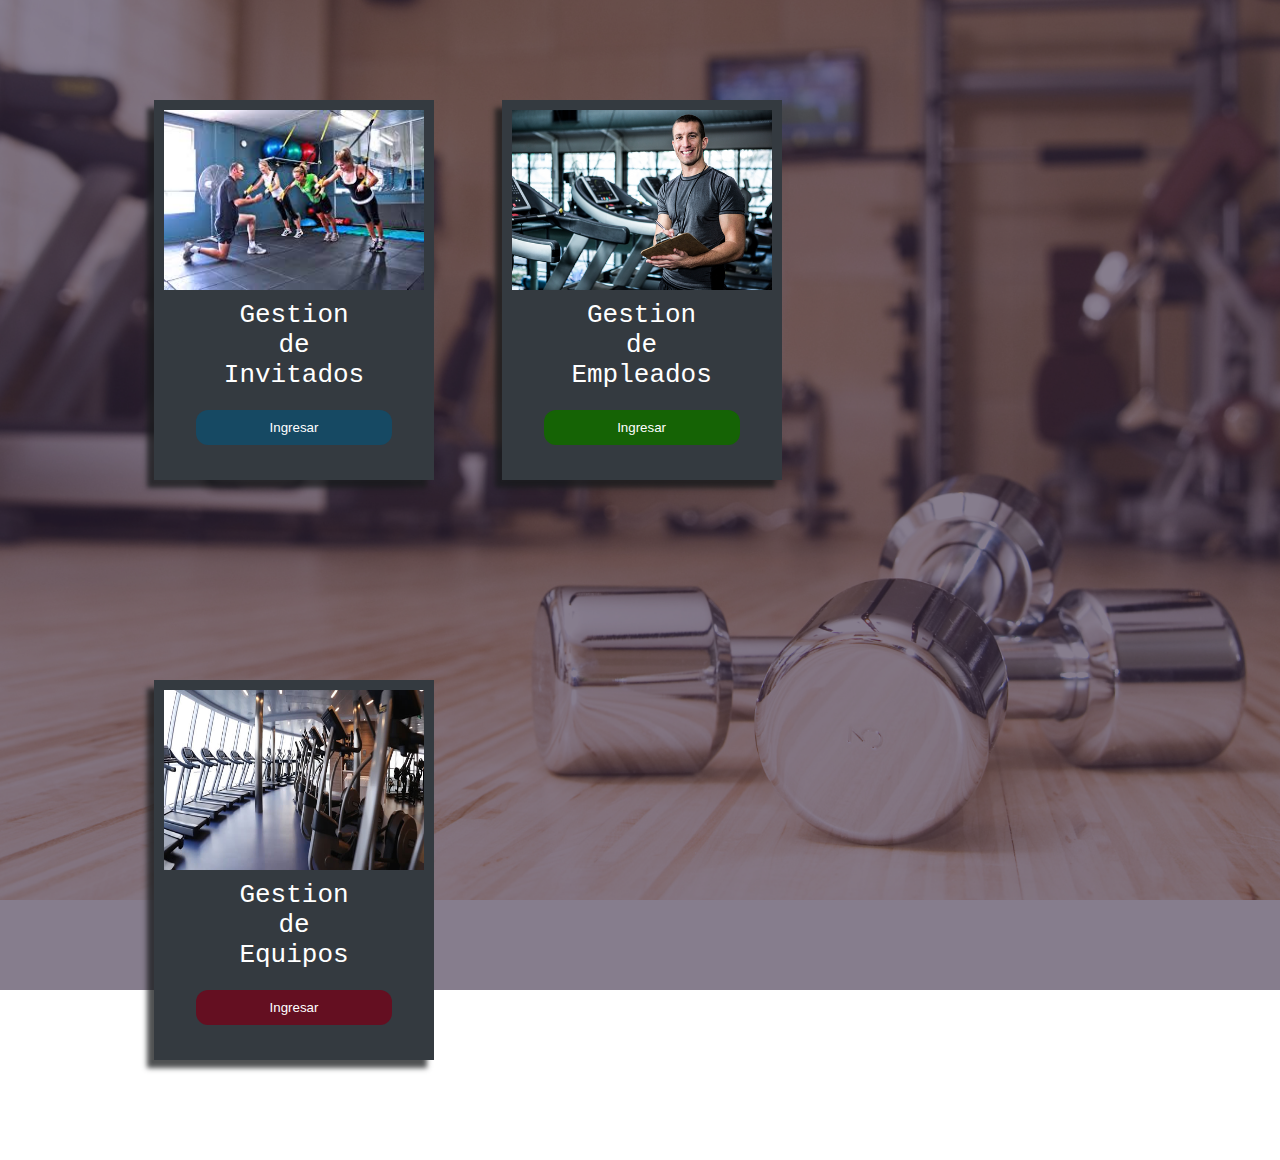
<file: code/PowerGym/index.html>
<!DOCTYPE html>
<html lang="en">
<head>
    <meta charset="UTF-8">
    <meta name="viewport" content="width=device-width, initial-scale=1.0">
    <meta http-equiv="X-UA-Compatible" content="ie=edge">
     <link rel="stylesheet" href="style.css">
    <title>Inicio</title>
</head>
<body>

    <div class="sideback"></div>

    <!-- <div class="banner">
        <img src="img/GymLogo.jpg" alt="logo">
    </div> -->

    <div class="content">

        <div class="panel pan1">
            <div class="img">
                <img src="img/invitados.jpg" alt="">
            </div>
            <div class="info">
               <p>Gestion</p>
               <p>de</p>
               <p>Invitados</p>
               <a href="Gimnasio - Invitados/index.html"><button>Ingresar</button></a>
            </div>
        </div>

        <div class="panel pan2">
            <div class="img">
                <img src="img/employee.png" alt="">
            </div>
            <div class="info">
                <p>Gestion</p>
                <p>de</p>
                <p>Empleados</p>
                <a href="Gimnasio - Empleados/index.php"><button>Ingresar</button></a>
            </div>
        </div>

        <div class="panel pan3">
            <div class="img">
                <img src="img/equipos.jpg" alt="">
            </div>
            <div class="info">
                <p>Gestion</p>
                <p>de</p>
                <p>Equipos</p>
                <a href="Gimnasio - Inventario/conexion.php"><button>Ingresar</button></a>
            </div>
        </div>

    </div>
</body>
</html>
</file>
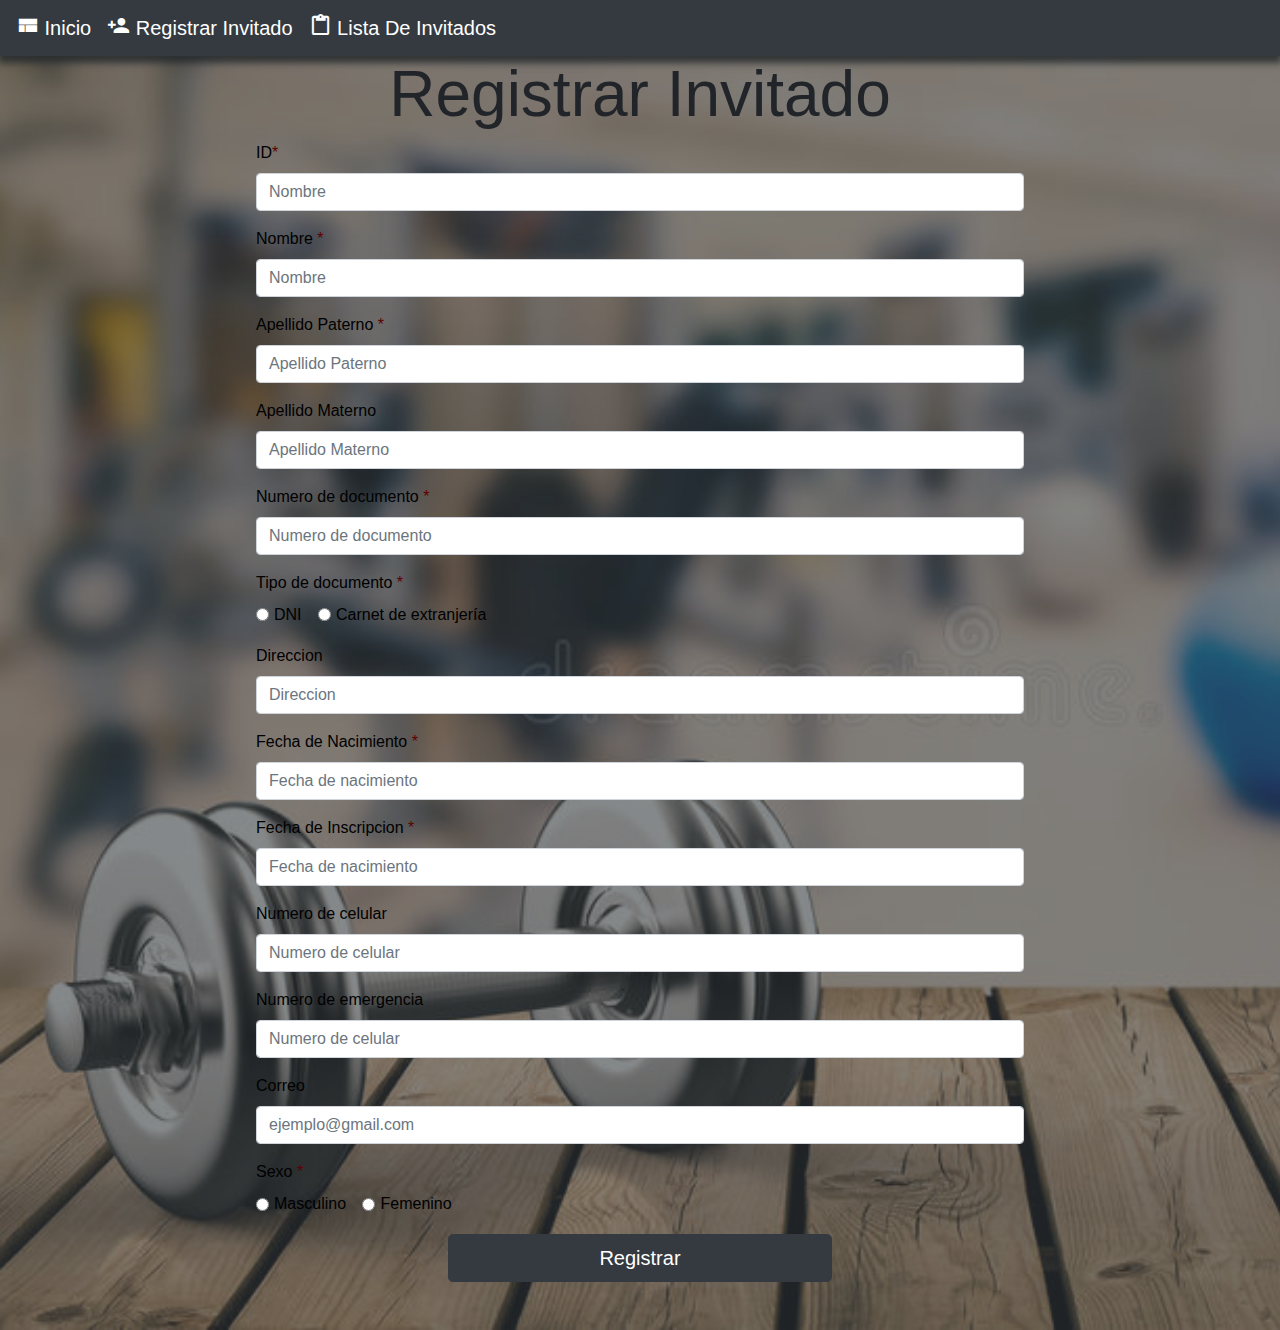
<file: code/PowerGym/Gimnasio - Invitados/index.html>
﻿<!DOCTYPE html>
<html lang="es">
<head>
    <meta charset="UTF-8">
    <meta name="viewport" content="width=device-width, initial-scale=1.0">
    <meta http-equiv="X-UA-Compatible" content="ie=edge">
    <!-- LINKS DE BOOTSTRAP -->
    <link rel="stylesheet" href="https://stackpath.bootstrapcdn.com/bootstrap/4.3.1/css/bootstrap.min.css" integrity="sha384-ggOyR0iXCbMQv3Xipma34MD+dH/1fQ784/j6cY/iJTQUOhcWr7x9JvoRxT2MZw1T" crossorigin="anonymous">
    <script src="https://stackpath.bootstrapcdn.com/bootstrap/4.3.1/js/bootstrap.min.js" integrity="sha384-JjSmVgyd0p3pXB1rRibZUAYoIIy6OrQ6VrjIEaFf/nJGzIxFDsf4x0xIM+B07jRM" crossorigin="anonymous"></script>
    <!-- LINKS DE CSS -->
    <link rel="stylesheet" href="../Icons/icons-format.css">
    <link rel="stylesheet" href="css/style.css">
    <link rel="stylesheet" href="../Icons/style.css">
    <script src="validar.js"></script>
    <title>Registrar Invitado</title>
</head>
<body>
    <div class="sideback"></div>
    <!-- Barra de Navegacion -->
    <nav class="navbar navbar-expand-md bg-dark navbar-dark">

        <a class="navbar-brand visible-xs-block visible-sm-block" href="../index.html">
                <span class="icon-view_compact"></span>
                Inicio
        </a>

        <a class="navbar-brand visible-xs-block visible-sm-block" href="#">
            <span class="icon-person_add"></span>
            Registrar Invitado
        </a>

        <a class="navbar-brand" href="php/lista.php">
             <span class="icon-person_list"></span>
             Lista De Invitados
        </a>
    </nav>

    <!-- formulario -->
     <h1>Registrar Invitado</h1>
     <form action="php/registrar.php" method="POST" onsubmit="return validar();">
           <div class="form-group">
                     <label for="id">ID<span>*</span></label>
                     <input type="text" class="form-control" id="id" name="id" placeholder="Nombre" >
           </div>

            <div class="form-group">
                    <label for="nombre">Nombre <span>*</span></label>
                    <input type="text" class="form-control" id="nombre" name="nombre" placeholder="Nombre" >
            </div>
            <div class="form-group">
                    <label for="apellidoPaterno">Apellido Paterno <span>*</span></label>
                    <input type="text" class="form-control" id="apellidoPaterno" name="apellidoP" placeholder="Apellido Paterno">
            </div>

            <div class="form-group">
                    <label for="formGroupExampleInput3">Apellido Materno</label>
                    <input type="text" class="form-control" id="formGroupExampleInput3" name="apellidoM" placeholder="Apellido Materno">
            </div>

            <div class="form-group">
                    <label for="numeroDocumento" >Numero de documento <span>*</span></label>
                    <input type="text" class="form-control" id="numeroDocumento" name="numeroDoc" placeholder="Numero de documento">
            </div>

            <div class="form-group">
                    <label for="formGroupExampleInput">Tipo de documento <span>*</span></label> <br>
                    <div class="form-check form-check-inline">
                            <input class="form-check-input" type="radio" name="doctype" id="inlineRadio1" value="DNI">
                            <label class="form-check-label" for="inlineRadio1">DNI</label>
                          </div>
                          <div class="form-check form-check-inline">
                            <input class="form-check-input" type="radio" name="doctype" id="inlineRadio2" value="Carnet de extranjeria">
                            <label class="form-check-label" for="inlineRadio2">Carnet de extranjería</label>
                    </div>
            </div>

            <div class="form-group">
                    <label for="formGroupExampleInput5">Direccion</label>
                    <input type="text" class="form-control" id="formGroupExampleInput5" name="direccion" placeholder="Direccion">
            </div>

            <div class="form-group">
                    <label for="fechaNacimiento" >Fecha de Nacimiento <span>*</span></label>
                    <input type="text" class="form-control" id="fechaNacimiento" name="fechaNac" placeholder="Fecha de nacimiento">
            </div>

            <div class="form-group">
                <label for="fechaInscripcion" >Fecha de Inscripcion <span>*</span></label>
                <input type="text" class="form-control" id="fechaInscripcion" name="fechaIns" placeholder="Fecha de nacimiento">
        </div>

            <div class="form-group">
                    <label for="formGroupExampleInput7">Numero de celular</label>
                    <input type="text" class="form-control" id="formGroupExampleInput7" name="numeroCel" placeholder="Numero de celular">
            </div>

            <div class="form-group">
                <label for="formGroupExampleInput7">Numero de emergencia</label>
                <input type="text" class="form-control" id="formGroupExampleInput7" name="numeroEmer" placeholder="Numero de celular">
        </div>

            <div class="form-group">
                    <label for="formGroupExampleInput8">Correo</label>
                    <input type="text" class="form-control" id="formGroupExampleInput8" name="correo" placeholder="ejemplo@gmail.com">
            </div>
            
            <div class="form-group">
                    <label for="formGroupExampleInput">Sexo <span>*</span></label> <br>
                    <div class="form-check form-check-inline">
                            <input class="form-check-input" type="radio" name="gender" id="inlineRadio1" value="M">
                            <label class="form-check-label" for="inlineRadio1">Masculino</label>
                          </div>
                          <div class="form-check form-check-inline">
                            <input class="form-check-input" type="radio" name="gender" id="inlineRadio2" value="F">
                            <label class="form-check-label" for="inlineRadio2">Femenino</label>
                    </div>
            </div>

            <button class="btn btn-primary btn-lg" type="submit">Registrar</button>
     </form>


</body>
</html>
</file>
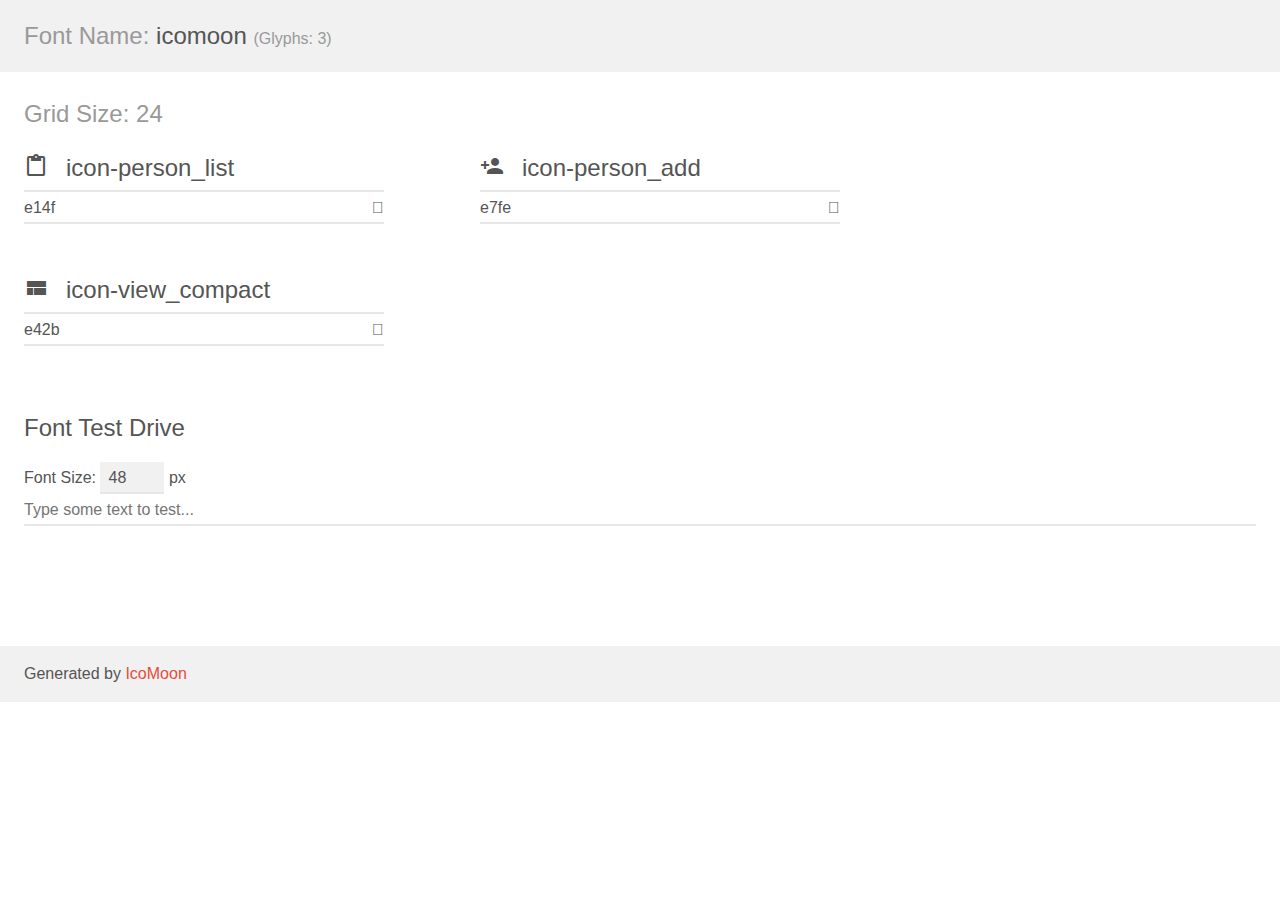
<file: code/PowerGym/Icons/icomoon/demo.html>
<!doctype html>
<html>
<head>
    <meta charset="utf-8">
    <title>IcoMoon Demo</title>
    <meta name="description" content="An Icon Font Generated By IcoMoon.io">
    <meta name="viewport" content="width=device-width, initial-scale=1">
    <link rel="stylesheet" href="demo-files/demo.css">
    <link rel="stylesheet" href="style.css"></head>
<body>
    <div class="bgc1 clearfix">
        <h1 class="mhmm mvm"><span class="fgc1">Font Name:</span> icomoon <small class="fgc1">(Glyphs:&nbsp;3)</small></h1>
    </div>
    <div class="clearfix mhl ptl">
        <h1 class="mvm mtn fgc1">Grid Size: 24</h1>
        <div class="glyph fs1">
            <div class="clearfix bshadow0 pbs">
                <span class="icon-person_list">
                
                </span>
                <span class="mls"> icon-person_list</span>
            </div>
            <fieldset class="fs0 size1of1 clearfix hidden-false">
                <input type="text" readonly value="e14f" class="unit size1of2" />
                <input type="text" maxlength="1" readonly value="&#xe14f;" class="unitRight size1of2 talign-right" />
            </fieldset>
            <div class="fs0 bshadow0 clearfix hidden-true">
                <span class="unit pvs fgc1">liga: </span>
                <input type="text" readonly value="content_paste" class="liga unitRight" />
            </div>
        </div>
        <div class="glyph fs1">
            <div class="clearfix bshadow0 pbs">
                <span class="icon-person_add">
                
                </span>
                <span class="mls"> icon-person_add</span>
            </div>
            <fieldset class="fs0 size1of1 clearfix hidden-false">
                <input type="text" readonly value="e7fe" class="unit size1of2" />
                <input type="text" maxlength="1" readonly value="&#xe7fe;" class="unitRight size1of2 talign-right" />
            </fieldset>
            <div class="fs0 bshadow0 clearfix hidden-true">
                <span class="unit pvs fgc1">liga: </span>
                <input type="text" readonly value="person_add" class="liga unitRight" />
            </div>
        </div>
        <div class="glyph fs1">
            <div class="clearfix bshadow0 pbs">
                <span class="icon-view_compact">
                
                </span>
                <span class="mls"> icon-view_compact</span>
            </div>
            <fieldset class="fs0 size1of1 clearfix hidden-false">
                <input type="text" readonly value="e42b" class="unit size1of2" />
                <input type="text" maxlength="1" readonly value="&#xe42b;" class="unitRight size1of2 talign-right" />
            </fieldset>
            <div class="fs0 bshadow0 clearfix hidden-true">
                <span class="unit pvs fgc1">liga: </span>
                <input type="text" readonly value="view_compact" class="liga unitRight" />
            </div>
        </div>
    </div>

    <!--[if gt IE 8]><!-->
    <div class="mhl clearfix mbl">
        <h1>Font Test Drive</h1>
        <label>
            Font Size: <input id="fontSize" type="number" class="textbox0 mbm"
            min="8" value="48" />
            px
        </label>
        <input id="testText" type="text" class="phl size1of1 mvl"
        placeholder="Type some text to test..." value=""/>
        <div id="testDrive" class="icon-">&nbsp;
        </div>
    </div>
    <!--<![endif]-->
    <div class="bgc1 clearfix">
        <p class="mhl">Generated by <a href="https://icomoon.io/app">IcoMoon</a></p>
    </div>

    <script src="demo-files/demo.js"></script>
</body>
</html>
</file>
<file: code/PowerGym/style.css>
:root{
   --fondo: url(img/back.jpg);
}

*{
    margin:0;
    padding: 0;
    box-sizing: border-box;
}

body{
    background-image: var(--fondo);
    background-repeat: no-repeat;
    background-attachment: fixed;
    background-size: cover;
    background-position: center;
    font-family: monospace;
    font-size: 2em;
}


.sideback{
    background: #352741;
    width: 100%;
    height: 110%;
    opacity: .60;
    position: absolute;
    z-index: -1;
}

/* CODIGO PARA EL BANNER */
.banner{
    background: #343a40;
    height: 100px;
}

.banner img{
    width: 20%;
    height: 100%;
}

.content{
    width: 80%;
    margin: 0 auto;
}

.panel{
    width: 280px;
    height: 380px;
    display: inline-block;
    margin: 100px 1em;
    color: white;
    /* border-radius: 8%; */
}

.panel:hover{
    width: 310px;
    height: 410px;
    transition: 0.2s;
}

.panel .info p{
    text-align: center;
}

.panel .img{
    height: 200px;
    
}


.panel img{
    width: 100%;
    height: 100%;
    padding: 10px;
    /* border-radius: 10%; */
}

.pan1{
    background-color: #0e2f3f;
    background-color:rgb(52, 58, 64);
    box-shadow: -7px 8px 5px 0px rgba(1, 1, 22, 0.75);
    box-shadow: -7px 8px 5px 0px rgba(22, 25, 27, 0.753);
    transition: 0.5s;
}

.pan1:hover{
    background-color: #2382b1;
    box-shadow: -7px 8px 5px 0px rgb(79, 136, 182);
    transition: 0.5s;
}

.pan2{
    background-color: #163f0e;
    background-color:#343a40;
    box-shadow: -7px 8px 5px 0px rgb(1, 41, 4);
    box-shadow: -7px 8px 5px 0px rgba(22, 25, 27, 0.753);
    transition: 0.5s;
}

.pan2:hover{
    background-color: #349122;
    box-shadow: -7px 8px 5px 0px #4bb835;
    transition: 0.5s;
}

.pan3{
    background-color: #3f0e15;
    background-color:#343a40;
    box-shadow: -7px 8px 5px 0px rgba(24, 1, 1, 0.863);
    box-shadow: -7px 8px 5px 0px rgba(22, 25, 27, 0.753);
    transition: 0.5s;
}

.pan3:hover{
    background-color: #942233;
    box-shadow: -7px 8px 5px 0px rgb(196, 65, 76);
    transition: 0.5s;
}

/* Estilo de los botones */

.panel a{
    text-decoration: none;
 
}

.panel button{
    color:white;
    display: block;
    width: 70%;
    margin: 0 auto;
    margin-top: 20px;
    height: 35px;
    border-radius: 12px;
    border-style: none;
    cursor: pointer;
}   

.pan1 button{
    background-color: #164963;
}

.pan1:hover button{
    background-color: #3b6e75;

}

.pan2 button{
    background-color: #156305;
    
}

.pan3 button{
    background-color: #640f21;
}
</file>
<file: code/PowerGym/Icons/icons-format.css>
nav span{
    color:white;
    margin-right: 0;
    font-size: 23px;
}


nav a:hover, nav span:hover{
    color: yellow !important;
}
</file>
<file: code/PowerGym/Gimnasio - Invitados/css/style.css>
/* FORMATO DE LOS ELEMENTOS */
h1,h2{
    text-align: center;
    font-size: 4em;
}

form{
    padding-bottom: 3em;
    width: 60%;
    margin: 0 auto;
}

/* FONDO */
body{
    background: url(../Background/fondo.jpg);
    background-repeat: no-repeat;
    background-size: cover;
    position: relative;
}

/* OVERLAY */
.sideback{
    background: #343a40;
    width: 100%;
    height: 100%;
    opacity: .60;
    position: absolute;
    z-index: -1;
}

/* CODIGO PARA LA SOMBRA DEL NAV */
nav{
    box-shadow: 0px 5px 7px 2px rgba(37, 42, 44, 0.856);
}

.form-horizontal .form-group div input[type="text"]{
     width: 700px;
}



.form-group label{
    color: black;
}

.form-group label > span{
    color: rgb(94, 0, 0);
}

.form-group input:focus{
   border: 2px solid #343a40;
}

.btn-lg{
     display: block;
     width: 50%;
     margin: 0 auto;
     background: #343a40;
     border-color: #343a40;
     color:white;
}

.btn-edit{
    float: left;
    width: 50%;
}
</file>
<file: code/PowerGym/Icons/style.css>
@font-face {
  font-family: 'icomoon';
  src:  url('fonts/icomoon.eot?tjzmsj');
  src:  url('fonts/icomoon.eot?tjzmsj#iefix') format('embedded-opentype'),
    url('fonts/icomoon.ttf?tjzmsj') format('truetype'),
    url('fonts/icomoon.woff?tjzmsj') format('woff'),
    url('fonts/icomoon.svg?tjzmsj#icomoon') format('svg');
  font-weight: normal;
  font-style: normal;
}

[class^="icon-"], [class*=" icon-"] {
  /* use !important to prevent issues with browser extensions that change fonts */
  font-family: 'icomoon' !important;
  speak: none;
  font-style: normal;
  font-weight: normal;
  font-variant: normal;
  text-transform: none;
  line-height: 1;

  /* Better Font Rendering =========== */
  -webkit-font-smoothing: antialiased;
  -moz-osx-font-smoothing: grayscale;
}

.icon-person_list:before {
  content: "\e14f";
}
.icon-person_add:before {
  content: "\e7fe";
}
.icon-view_compact:before {
  content: "\e42b";
}
</file>
<file: code/PowerGym/Icons/icomoon/demo-files/demo.css>
body {
  padding: 0;
  margin: 0;
  font-family: sans-serif;
  font-size: 1em;
  line-height: 1.5;
  color: #555;
  background: #fff;
}
h1 {
  font-size: 1.5em;
  font-weight: normal;
}
small {
  font-size: .66666667em;
}
a {
  color: #e74c3c;
  text-decoration: none;
}
a:hover, a:focus {
  box-shadow: 0 1px #e74c3c;
}
.bshadow0, input {
  box-shadow: inset 0 -2px #e7e7e7;
}
input:hover {
  box-shadow: inset 0 -2px #ccc;
}
input, fieldset {
  font-family: sans-serif;
  font-size: 1em;
  margin: 0;
  padding: 0;
  border: 0;
}
input {
  color: inherit;
  line-height: 1.5;
  height: 1.5em;
  padding: .25em 0;
}
input:focus {
  outline: none;
  box-shadow: inset 0 -2px #449fdb;
}
.glyph {
  font-size: 16px;
  width: 15em;
  padding-bottom: 1em;
  margin-right: 4em;
  margin-bottom: 1em;
  float: left;
  overflow: hidden;
}
.liga {
  width: 80%;
  width: calc(100% - 2.5em);
}
.talign-right {
  text-align: right;
}
.talign-center {
  text-align: center;
}
.bgc1 {
  background: #f1f1f1;
}
.fgc1 {
  color: #999;
}
.fgc0 {
  color: #000;
}
p {
  margin-top: 1em;
  margin-bottom: 1em;
}
.mvm {
  margin-top: .75em;
  margin-bottom: .75em;
}
.mtn {
  margin-top: 0;
}
.mtl, .mal {
  margin-top: 1.5em;
}
.mbl, .mal {
  margin-bottom: 1.5em;
}
.mal, .mhl {
  margin-left: 1.5em;
  margin-right: 1.5em;
}
.mhmm {
  margin-left: 1em;
  margin-right: 1em;
}
.mls {
  margin-left: .25em;
}
.ptl {
  padding-top: 1.5em;
}
.pbs, .pvs {
  padding-bottom: .25em;
}
.pvs, .pts {
  padding-top: .25em;
}
.unit {
  float: left;
}
.unitRight {
  float: right;
}
.size1of2 {
  width: 50%;
}
.size1of1 {
  width: 100%;
}
.clearfix:before, .clearfix:after {
  content: " ";
  display: table;
}
.clearfix:after {
  clear: both;
}
.hidden-true {
  display: none;
}
.textbox0 {
  width: 3em;
  background: #f1f1f1;
  padding: .25em .5em;
  line-height: 1.5;
  height: 1.5em;
}
#testDrive {
  display: block;
  padding-top: 24px;
  line-height: 1.5;
}
.fs0 {
  font-size: 16px;
}
.fs1 {
  font-size: 24px;
}
</file>
<file: code/PowerGym/Icons/icomoon/style.css>
@font-face {
  font-family: 'icomoon';
  src:  url('fonts/icomoon.eot?tjzmsj');
  src:  url('fonts/icomoon.eot?tjzmsj#iefix') format('embedded-opentype'),
    url('fonts/icomoon.ttf?tjzmsj') format('truetype'),
    url('fonts/icomoon.woff?tjzmsj') format('woff'),
    url('fonts/icomoon.svg?tjzmsj#icomoon') format('svg');
  font-weight: normal;
  font-style: normal;
}

[class^="icon-"], [class*=" icon-"] {
  /* use !important to prevent issues with browser extensions that change fonts */
  font-family: 'icomoon' !important;
  speak: none;
  font-style: normal;
  font-weight: normal;
  font-variant: normal;
  text-transform: none;
  line-height: 1;

  /* Better Font Rendering =========== */
  -webkit-font-smoothing: antialiased;
  -moz-osx-font-smoothing: grayscale;
}

.icon-person_list:before {
  content: "\e14f";
}
.icon-person_add:before {
  content: "\e7fe";
}
.icon-view_compact:before {
  content: "\e42b";
}
</file>
